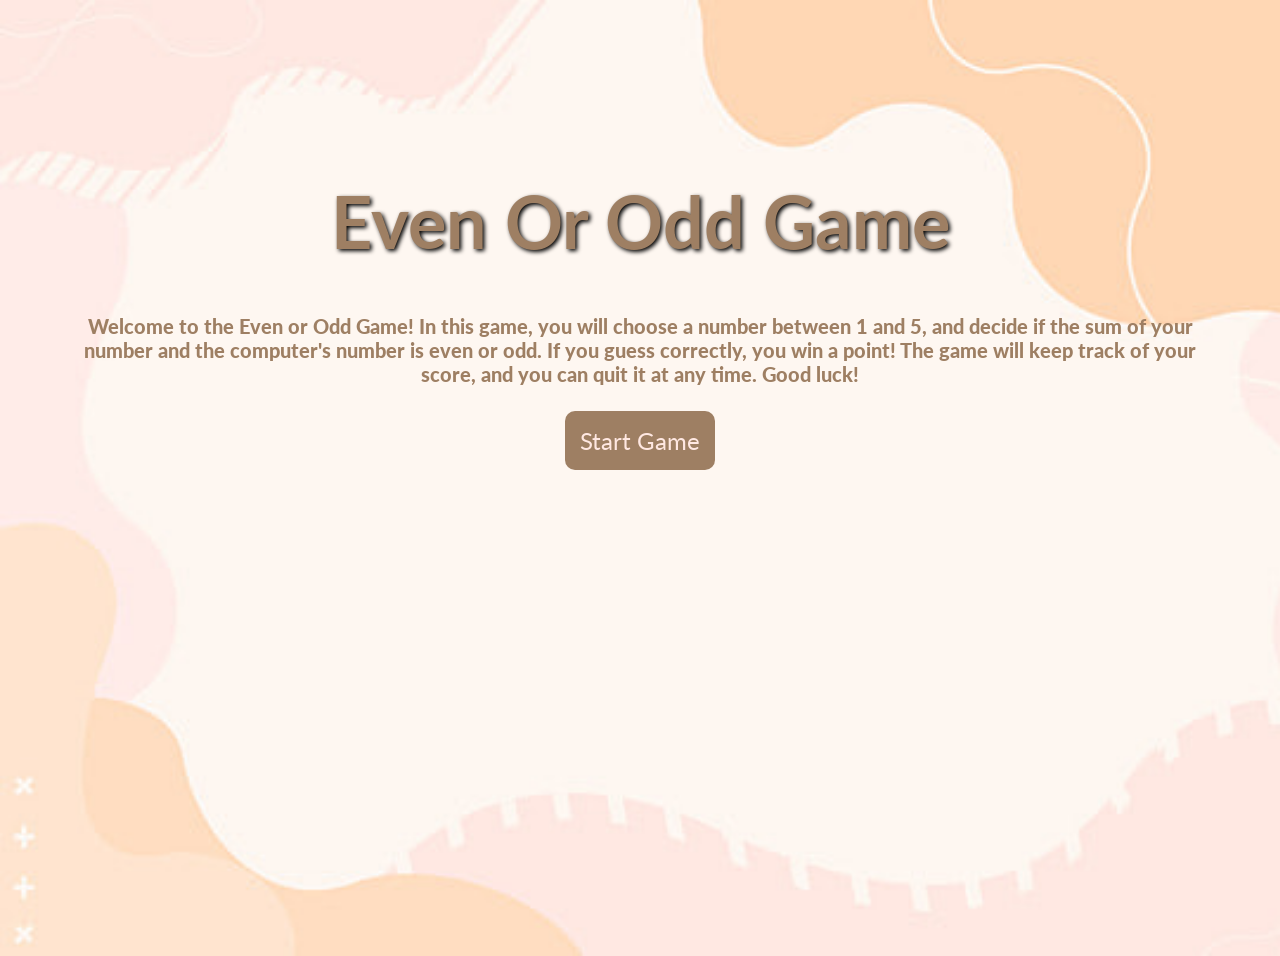
<file: Game/index.html>
<html lang="en">

<head>
    <meta charset="UTF-8">
    <meta name="viewport" content="width=device-width, initial-scale=1.0">
    <link rel="stylesheet" href="style.css">
    <link rel="preconnect" href="https://fonts.googleapis.com">
    <link rel="preconnect" href="https://fonts.gstatic.com" crossorigin>
    <link
        href="https://fonts.googleapis.com/css2?family=Lato:ital,wght@0,100;0,300;0,400;0,700;0,900;1,100;1,300;1,400;1,700;1,900&display=swap"
        rel="stylesheet">
    <title>Even Or Odd</title>
</head>

<body>
    <h1>Even Or Odd Game</h1>
    <p class="intro-text">Welcome to the Even or Odd Game!
        In this game, you will choose a number between 1 and 5,
        and decide if the sum of your number and the computer's number is even or odd.
        If you guess correctly, you win a point!
        The game will keep track of your score,
        and you can quit it at any time. Good luck!</p>
    <a href="./game.html">Start Game</a>
</body>

</html>
</file>
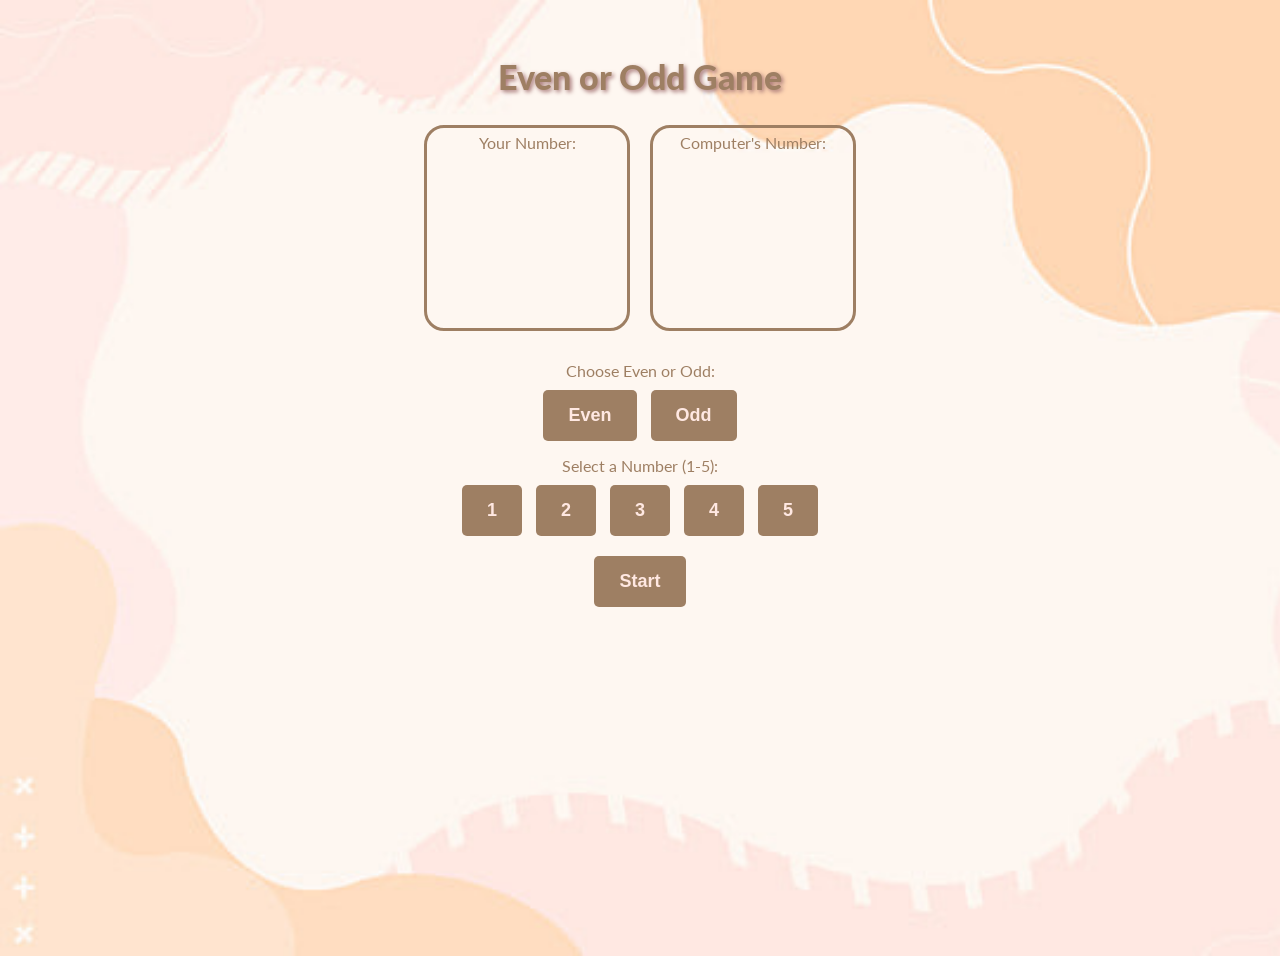
<file: Game/game.html>
<!DOCTYPE html>
<html lang="en">

<head>
    <meta charset="UTF-8">
    <meta name="viewport" content="width=device-width, initial-scale=1.0" />
    <link rel="stylesheet" href="style.css">
    <link rel="preconnect" href="https://fonts.googleapis.com">
    <link rel="preconnect" href="https://fonts.gstatic.com" crossorigin>
    <link
        href="https://fonts.googleapis.com/css2?family=Lato:ital,wght@0,100;0,300;0,400;0,700;0,900;1,100;1,300;1,400;1,700;1,900&display=swap"
        rel="stylesheet">
    <title>Even or Odd Game</title>
</head>

<body>
    <h2>Even or Odd Game</h1>

        <div class="game-wrapper">
            <div class="display">
                <div class="user__display">
                    <p>Your Number: <span></span></p>
                    <div class="user__image-container">
                        <img id="user-img1" class="user-image" src="./fingers-image-one.png"
                            alt="finger image showing one">
                        <img id="user-img2" class="user-image" src="./fingers-image-two.png"
                            alt="fingers image showing two">
                        <img id="user-img3" class="user-image" src="./fingers-image-three.png"
                            alt="fingers image showing three">
                        <img id="user-img4" class="user-image" src="./fingers-image-four.png"
                            alt="fingers image showing four">
                        <img id="user-img5" class="user-image" src="./fingers-image-five.png"
                            alt="fingers image showing five">
                    </div>

                </div>
                <div class="computer__display">
                    <p>Computer's Number: <span></span></p>
                    <div class="computer__image-container">
                        <img id="computer-img1" class="computer-image" src="./fingers-image-one.png"
                            alt="finger image showing one">
                        <img id="computer-img2" class="computer-image" src="./fingers-image-two.png"
                            alt="fingers image showing two">
                        <img id="computer-img3" class="computer-image" src="./fingers-image-three.png"
                            alt="fingers image showing three">
                        <img id="computer-img4" class="computer-image" src="./fingers-image-four.png"
                            alt="fingers image showing four">
                        <img id="computer-img5" class="computer-image" src="./fingers-image-five.png"
                            alt="fingers image showing five">
                    </div>
                </div>


            </div>

            <div id="result">
            </div>

            <div id="score">
                <p>User Score: <span id="user-score">0</span></p>
                <span>|</span>
                <p>Computer Score: <span id="computer-score">0</span></p>
            </div>

            <div id="choice">
                <p>Choose Even or Odd:</p>
                <button id="even">Even</button>
                <button id="odd">Odd</button>
            </div>

            <div id="numbers">
                <p>Select a Number (1-5):</p>
                <button class="number" data-target="img1">1</button>
                <button class="number" data-target="img2">2</button>
                <button class="number" data-target="img3">3</button>
                <button class="number" data-target="img4">4</button>
                <button class="number" data-target="img5">5</button>
            </div>

            <button id="start">Start</button>
            <button id="next">Next</button>
            <button id="quit">Quit Game</button>
        </div>

        <div id="game-over">
        </div>
        <button id="play-again">Play Again</button>

        <script src="index.js"></script>
</body>

</html>
</file>
<file: Game/style.css>
body {
  text-align: center;
  padding: 20px;
  background: url(./background-image.jpeg);
  background-size: cover;
  height: 100vh;
  font-family: "Lato", serif;
  color: #9e7f63;
  overflow: hidden;
}

h1 {
  margin-top: 55px;
  margin-bottom: 15px;
  font-size: 34px;
  text-shadow: 2px 2px 4px #000;
}

.intro-text {
  padding: 10px 15px;
  font-size: 20px;
  font-weight: 900;
  margin-bottom: 30px;
}

a {
  text-decoration: none;
  background-color: #9e7f63;
  padding: 15px;
  border-radius: 10px;
  font-size: 24px;
  color: #ffe8e2;
}

a:hover {
  background-color: #dacec3;
  color: #9e7f63;
  text-shadow: 2px 1px 1px #8d8585;
  font-weight: 700;
}

.game-wrapper p {
  font-size: 12px;
  margin-bottom: 5px;
  margin-top: 5px;
}

h2 {
  font-size: 24px;
  font-weight: 900;
  text-shadow: 2px 2px 4px #a67676;
}

.display {
  display: flex;
  justify-content: center;
}

.user__display,
.computer__display {
  width: 200px;
  height: 180px;
  border: 3px solid #9e7f63;
  border-radius: 20px;
  margin-right: 20px;
}

.computer__display {
  margin-right: 0px;
}

img {
  width: 100px;
  height: 150px;
}

.user-image {
  display: none;
  animation: userImages 1s linear forwards;
}

@keyframes userImages {
  0% {
    transform: translateX(-2px) rotate(90deg);
  }
  100% {
    transform: translateX(25px) rotate(90deg);
  }
}

.computer-image {
  display: none;
  animation: computerImages 1s linear forwards;
}

@keyframes computerImages {
  0% {
    transform: translateX(60px) rotate(275deg);
  }
  100% {
    transform: translateX(30px) rotate(275deg);
  }
}

#choice,
#numbers {
  margin-bottom: 10px;
}

button {
  background-color: #9e7f63;
  color: #ffe8e2;
  font-weight: 700;
  border: none;
  padding: 10px 20px;
  margin: 5px;
  font-size: 18px;
  cursor: pointer;
  border-radius: 5px;
}

button:hover {
  background-color: #dacec3;
  color: #9e7f63;
  text-shadow: 1px 2px 2px #8d8585;
}

#result {
  padding-top: 25px;
  font-size: 16px;
  font-weight: 800;
}

#quit,
#next,
#play-again,
#score {
  display: none;
}

#score p {
  display: inline-block;
  margin-bottom: 0px;
  margin-top: 10px;
  font-size: 16px;
}

.disabled {
  background-color: #84a3b0;
}

.win-background {
  animation: winBackground 1s linear infinite;
}

@keyframes winBackground {
  0% {
    background-color: transparent;
  }
  50% {
    background-color: #84a3b0;
  }
  100% {
    background-color: transparent;
  }
}

@media (min-width: 768px) {
  .user__display,
  .computer__display {
    height: 200px;
  }
  img {
    width: 120px;
  }
  h2 {
    font-size: 34px;
  }

  .game-wrapper p {
    font-size: 16px;
  }
}

@media (min-width: 1024px) {
  h1 {
    margin-top: 150px;
    margin-bottom: 40px;
    font-size: 72px;
  }
}

@media (min-width: 1200px) {
  .user__display,
  .computer__display {
    height: 200px;
  }

  img {
    width: 150px;
  }

  .intro-text {
    padding: 10px 55px;
  }

  button {
    padding: 15px 25px;
  }

  #result {
    font-size: 24px;
  }

  @keyframes userImages {
    0% {
      transform: translateX(-15px) rotate(90deg);
    }
    100% {
      transform: translateX(20px) rotate(90deg);
    }
  }

  @keyframes computerImages {
    0% {
      transform: translateX(60px) rotate(275deg);
    }
    100% {
      transform: translateX(20px) rotate(275deg);
    }
  }
}
</file>
